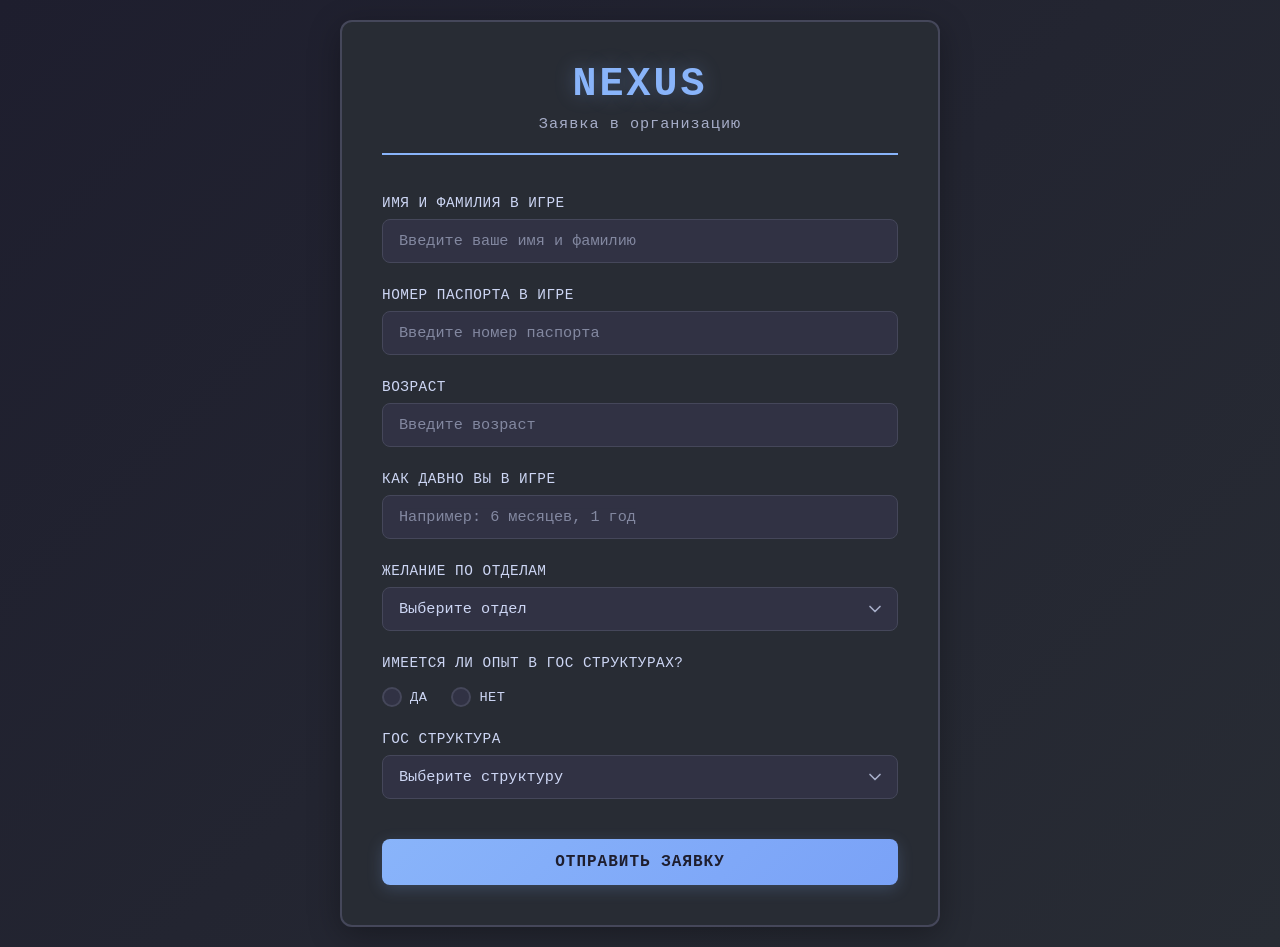
<file: index.html>
<!DOCTYPE html>
<html lang="ru">
<head>
    <meta charset="UTF-8">
    <meta name="viewport" content="width=device-width, initial-scale=1.0">
    <title>NEXUS | Заявка в организацию</title>
    <link rel="stylesheet" href="styles.css">
</head>
<body>
    <div class="container">
        <div class="form-wrapper">
            <div class="header">
                <h1>NEXUS</h1>
                <p>Заявка в организацию</p>
            </div>

            <form id="applicationForm" class="form">
                <!-- Поле 1: Имя и фамилия в игре -->
                <div class="form-group">
                    <label for="nickname">Имя и фамилия в игре</label>
                    <input 
                        type="text" 
                        id="nickname" 
                        name="nickname" 
                        placeholder="Введите ваше имя и фамилию"
                        required
                    >
                </div>

                <!-- Поле 2: Номер паспорта в игре -->
                <div class="form-group">
                    <label for="passport">Номер паспорта в игре</label>
                    <input 
                        type="text" 
                        id="passport" 
                        name="passport" 
                        placeholder="Введите номер паспорта"
                        required
                    >
                </div>

                <!-- Поле 3: Возраст -->
                <div class="form-group">
                    <label for="age">Возраст</label>
                    <input 
                        type="number" 
                        id="age" 
                        name="age" 
                        placeholder="Введите возраст"
                        min="1"
                        max="120"
                        required
                    >
                </div>

                <!-- Поле 4: Как давно вы в игре -->
                <div class="form-group">
                    <label for="playtime">Как давно вы в игре</label>
                    <input 
                        type="text" 
                        id="playtime" 
                        name="playtime" 
                        placeholder="Например: 6 месяцев, 1 год"
                        required
                    >
                </div>

                <!-- Поле 5: Желание по отделам -->
                <div class="form-group">
                    <label for="department">Желание по отделам</label>
                    <select id="department" name="department" required>
                        <option value="">Выберите отдел</option>
                        <option value="СБ">СБ - Следящий за бюджетом</option>
                        <option value="СКЛ">СКЛ - Складной отдел</option>
                        <option value="ТГР">ТГР - Торговый отдел</option>
                        <option value="ТТ">ТТ - Тёмная торговля</option>
                        <option value="ЗАК">ЗАК - Отдел закупок</option>
                        <option value="ФНК">ФНК - Добыча денег в казну</option>
                        <option value="КОН">КОН - Контракты в игре</option>
                        <option value="СОТ">СОТ - Сотрудничество с другими организациями</option>
                        <option value="В будущем выберу">В будущем выберу</option>
                    </select>
                </div>

                <!-- Поле 6: Опыт в гос структурах -->
                <div class="form-group">
                    <label for="govExperience">Имеется ли опыт в гос структурах?</label>
                    <div class="radio-group">
                        <label class="radio-label">
                            <input type="radio" name="govExperience" value="Да" required>
                            <span>Да</span>
                        </label>
                        <label class="radio-label">
                            <input type="radio" name="govExperience" value="Нет" required>
                            <span>Нет</span>
                        </label>
                    </div>
                </div>

                <!-- Поле 7: Гос структура -->
                <div class="form-group">
                    <label for="govStructure">Гос структура</label>
                    <select id="govStructure" name="govStructure" required>
                        <option value="">Выберите структуру</option>
                        <option value="GOV">GOV</option>
                        <option value="LSPD">LSPD</option>
                        <option value="ARMY">ARMY</option>
                        <option value="LSSD">LSSD</option>
                        <option value="EMS">EMS</option>
                        <option value="SASPA">SASPA</option>
                    </select>
                </div>

                <!-- Кнопка отправки -->
                <button type="submit" class="submit-btn">Отправить заявку</button>
            </form>

            <div id="successMessage" class="success-message" style="display: none;">
                <p>✓ Заявка успешно отправлена!</p>
            </div>

            <div id="errorMessage" class="error-message" style="display: none;">
                <p>✗ Ошибка при отправке. Попробуйте позже.</p>
            </div>
        </div>
    </div>

    <script src="script.js"></script>
</body>
</html>
</file>
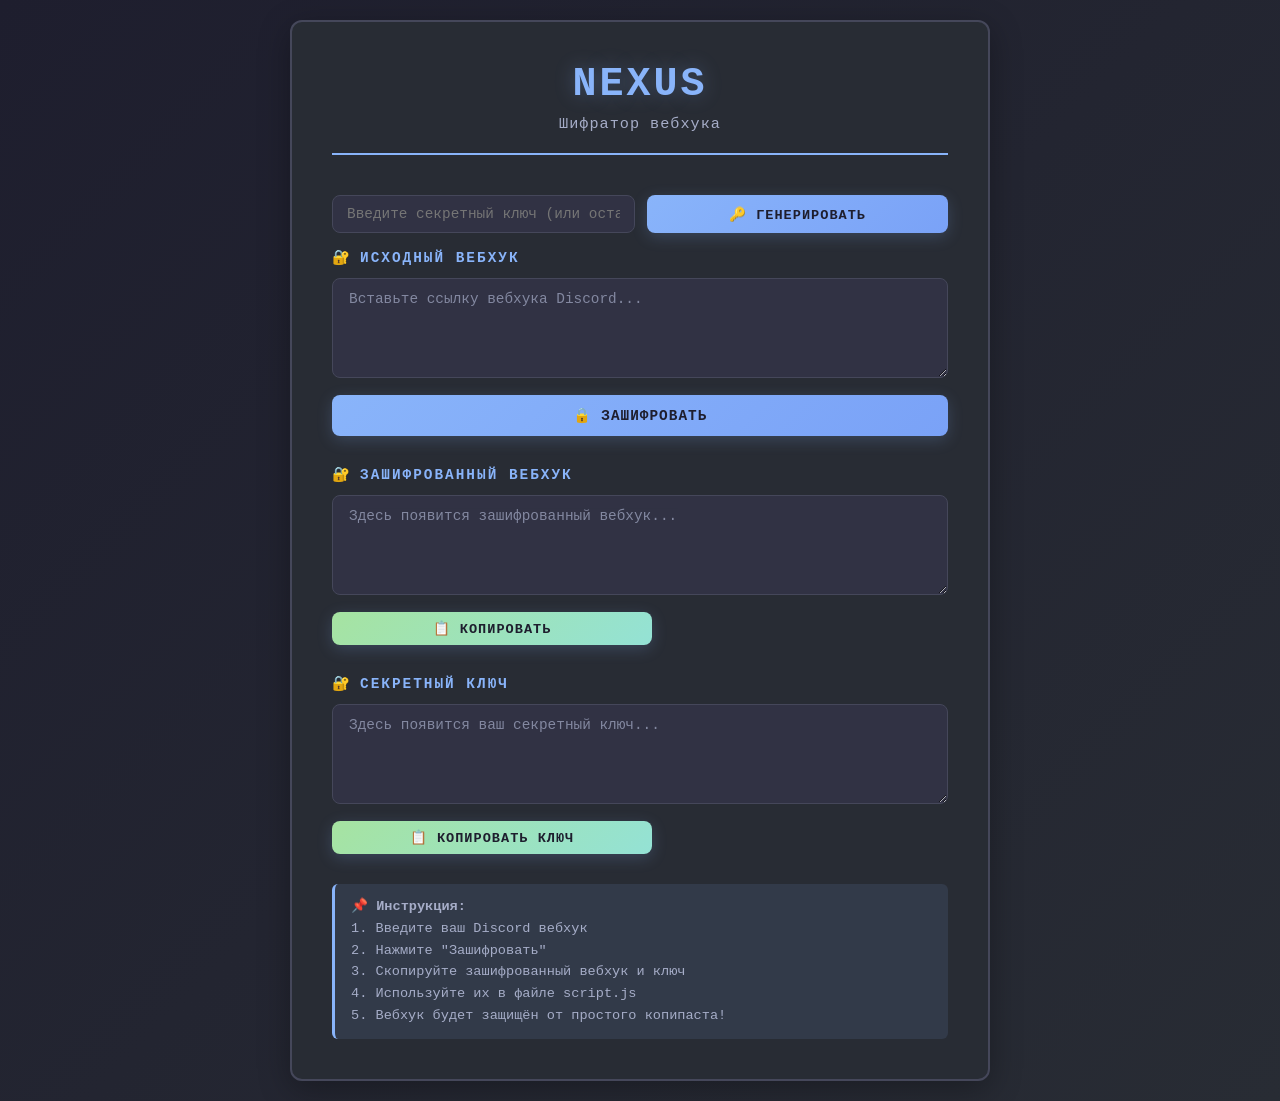
<file: encrypt.html>
<!DOCTYPE html>
<html lang="ru">
<head>
    <meta charset="UTF-8">
    <meta name="viewport" content="width=device-width, initial-scale=1.0">
    <title>NEXUS | Шифратор вебхука</title>
    <style>
        * {
            margin: 0;
            padding: 0;
            box-sizing: border-box;
        }

        :root {
            --bg-primary: #1e1e2e;
            --bg-secondary: #282c34;
            --bg-tertiary: #313244;
            --text-primary: #cdd6f4;
            --text-secondary: #a6adc8;
            --accent-primary: #89b4fa;
            --border-color: #45475a;
            --success: #a6e3a1;
        }

        body {
            background: linear-gradient(135deg, #1e1e2e 0%, #282c34 100%);
            color: var(--text-primary);
            font-family: 'JetBrains Mono', 'Fira Code', 'Courier New', monospace;
            min-height: 100vh;
            display: flex;
            align-items: center;
            justify-content: center;
            padding: 20px;
        }

        .container {
            width: 100%;
            max-width: 700px;
        }

        .encryptor-wrapper {
            background: var(--bg-secondary);
            border: 2px solid var(--border-color);
            border-radius: 12px;
            padding: 40px;
            box-shadow: 0 8px 32px rgba(0, 0, 0, 0.3);
            animation: slideIn 0.5s ease-out;
        }

        @keyframes slideIn {
            from {
                opacity: 0;
                transform: translateY(20px);
            }
            to {
                opacity: 1;
                transform: translateY(0);
            }
        }

        .header {
            text-align: center;
            margin-bottom: 40px;
            border-bottom: 2px solid var(--accent-primary);
            padding-bottom: 20px;
        }

        .header h1 {
            font-size: 2.5em;
            color: var(--accent-primary);
            text-shadow: 0 0 20px rgba(137, 180, 250, 0.3);
            margin-bottom: 8px;
            letter-spacing: 3px;
        }

        .header p {
            color: var(--text-secondary);
            font-size: 0.95em;
            letter-spacing: 1px;
        }

        .section {
            margin-bottom: 30px;
        }

        .section-title {
            color: var(--accent-primary);
            font-size: 0.9em;
            font-weight: 600;
            letter-spacing: 2px;
            text-transform: uppercase;
            margin-bottom: 12px;
            display: flex;
            align-items: center;
            gap: 8px;
        }

        .section-title::before {
            content: '🔐';
        }

        textarea {
            width: 100%;
            background: var(--bg-tertiary);
            border: 1.5px solid var(--border-color);
            color: var(--text-primary);
            padding: 12px 16px;
            border-radius: 8px;
            font-family: inherit;
            font-size: 0.9em;
            resize: vertical;
            min-height: 100px;
            transition: all 0.3s ease;
            outline: none;
            word-break: break-all;
        }

        textarea:focus {
            border-color: var(--accent-primary);
            box-shadow: 0 0 12px rgba(137, 180, 250, 0.2);
        }

        textarea::placeholder {
            color: var(--text-secondary);
            opacity: 0.7;
        }

        .buttons {
            display: flex;
            gap: 12px;
            margin-top: 12px;
        }

        button {
            flex: 1;
            background: linear-gradient(135deg, var(--accent-primary), #7aa2f7);
            color: var(--bg-primary);
            border: none;
            padding: 12px 20px;
            border-radius: 8px;
            font-size: 0.9em;
            font-weight: 600;
            letter-spacing: 1px;
            text-transform: uppercase;
            cursor: pointer;
            transition: all 0.3s ease;
            font-family: inherit;
            box-shadow: 0 4px 16px rgba(137, 180, 250, 0.2);
        }

        button:hover {
            transform: translateY(-2px);
            box-shadow: 0 6px 24px rgba(137, 180, 250, 0.4);
        }

        button:active {
            transform: translateY(0);
        }

        .copy-btn {
            background: linear-gradient(135deg, var(--success), #94e2d5);
            padding: 8px 12px;
            font-size: 0.85em;
            flex: 0.5;
        }

        .info-box {
            background: rgba(137, 180, 250, 0.1);
            border-left: 3px solid var(--accent-primary);
            padding: 12px 16px;
            border-radius: 6px;
            font-size: 0.85em;
            color: var(--text-secondary);
            margin-top: 16px;
            line-height: 1.6;
        }

        .success-message {
            background: rgba(166, 227, 161, 0.1);
            border: 1.5px solid var(--success);
            color: var(--success);
            padding: 12px 16px;
            border-radius: 6px;
            margin-top: 12px;
            text-align: center;
            font-size: 0.9em;
            display: none;
            animation: slideIn 0.3s ease-out;
        }

        .success-message.show {
            display: block;
        }

        .key-input {
            display: flex;
            gap: 12px;
            margin-bottom: 16px;
        }

        .key-input input {
            flex: 1;
            background: var(--bg-tertiary);
            border: 1.5px solid var(--border-color);
            color: var(--text-primary);
            padding: 10px 14px;
            border-radius: 8px;
            font-family: inherit;
            font-size: 0.9em;
            transition: all 0.3s ease;
            outline: none;
        }

        .key-input input:focus {
            border-color: var(--accent-primary);
            box-shadow: 0 0 12px rgba(137, 180, 250, 0.2);
        }

        .key-input button {
            padding: 10px 14px;
            font-size: 0.85em;
        }

        @media (max-width: 600px) {
            .encryptor-wrapper {
                padding: 20px;
            }

            .header h1 {
                font-size: 1.8em;
            }

            .buttons {
                flex-direction: column;
            }

            .copy-btn {
                flex: 1;
            }
        }
    </style>
</head>
<body>
    <div class="container">
        <div class="encryptor-wrapper">
            <div class="header">
                <h1>NEXUS</h1>
                <p>Шифратор вебхука</p>
            </div>

            <div class="key-input">
                <input 
                    type="text" 
                    id="secretKey" 
                    placeholder="Введите секретный ключ (или оставьте пусто для генерации)"
                >
                <button onclick="generateKey()">🔑 Генерировать</button>
            </div>

            <div class="section">
                <div class="section-title">Исходный вебхук</div>
                <textarea 
                    id="webhookInput" 
                    placeholder="Вставьте ссылку вебхука Discord..."
                ></textarea>
                <div class="buttons">
                    <button onclick="encryptWebhook()">🔒 Зашифровать</button>
                </div>
            </div>

            <div class="section">
                <div class="section-title">Зашифрованный вебхук</div>
                <textarea 
                    id="encryptedOutput" 
                    placeholder="Здесь появится зашифрованный вебхук..."
                    readonly
                ></textarea>
                <div class="buttons">
                    <button class="copy-btn" onclick="copyEncrypted()">📋 Копировать</button>
                </div>
                <div class="success-message" id="copiedMessage">✓ Скопировано в буфер обмена!</div>
            </div>

            <div class="section">
                <div class="section-title">Секретный ключ</div>
                <textarea 
                    id="keyOutput" 
                    placeholder="Здесь появится ваш секретный ключ..."
                    readonly
                ></textarea>
                <div class="buttons">
                    <button class="copy-btn" onclick="copyKey()">📋 Копировать ключ</button>
                </div>
                <div class="success-message" id="keyMessage">✓ Ключ скопирован в буфер обмена!</div>
            </div>

            <div class="info-box">
                <strong>📌 Инструкция:</strong><br>
                1. Введите ваш Discord вебхук<br>
                2. Нажмите "Зашифровать"<br>
                3. Скопируйте зашифрованный вебхук и ключ<br>
                4. Используйте их в файле script.js<br>
                5. Вебхук будет защищён от простого копипаста!
            </div>
        </div>
    </div>

    <script>
        // Простой XOR шифратор с Base64
        function encryptText(text, key) {
            if (!key) key = generateRandomKey();
            
            let encrypted = '';
            for (let i = 0; i < text.length; i++) {
                encrypted += String.fromCharCode(text.charCodeAt(i) ^ key.charCodeAt(i % key.length));
            }
            
            return btoa(encrypted); // Base64 кодирование
        }

        function decryptText(encrypted, key) {
            try {
                let decoded = atob(encrypted); // Base64 декодирование
                let decrypted = '';
                for (let i = 0; i < decoded.length; i++) {
                    decrypted += String.fromCharCode(decoded.charCodeAt(i) ^ key.charCodeAt(i % key.length));
                }
                return decrypted;
            } catch (e) {
                return null;
            }
        }

        function generateRandomKey() {
            return Math.random().toString(36).substring(2, 15) + 
                   Math.random().toString(36).substring(2, 15);
        }

        function generateKey() {
            const key = generateRandomKey();
            document.getElementById('secretKey').value = key;
            document.getElementById('keyOutput').value = key;
        }

        function encryptWebhook() {
            const webhook = document.getElementById('webhookInput').value.trim();
            let key = document.getElementById('secretKey').value.trim();

            if (!webhook) {
                alert('⚠️ Введите вебхук!');
                return;
            }

            if (!key) {
                key = generateRandomKey();
                document.getElementById('secretKey').value = key;
            }

            const encrypted = encryptText(webhook, key);
            document.getElementById('encryptedOutput').value = encrypted;
            document.getElementById('keyOutput').value = key;
        }

        function copyEncrypted() {
            const encrypted = document.getElementById('encryptedOutput').value;
            if (!encrypted) {
                alert('⚠️ Сначала зашифруйте вебхук!');
                return;
            }
            copyToClipboard(encrypted, 'copiedMessage');
        }

        function copyKey() {
            const key = document.getElementById('keyOutput').value;
            if (!key) {
                alert('⚠️ Сначала создайте или зашифруйте вебхук!');
                return;
            }
            copyToClipboard(key, 'keyMessage');
        }

        function copyToClipboard(text, messageId) {
            navigator.clipboard.writeText(text).then(() => {
                const msg = document.getElementById(messageId);
                msg.classList.add('show');
                setTimeout(() => msg.classList.remove('show'), 2000);
            }).catch(err => {
                alert('Ошибка при копировании');
            });
        }

        // Для тестирования в консоли
        window.encryptText = encryptText;
        window.decryptText = decryptText;

        console.log('🔐 Шифратор вебхука загружен!');
    </script>
</body>
</html>
</file>
<file: styles.css>
* {
    margin: 0;
    padding: 0;
    box-sizing: border-box;
}

:root {
    --bg-primary: #1e1e2e;
    --bg-secondary: #282c34;
    --bg-tertiary: #313244;
    --text-primary: #cdd6f4;
    --text-secondary: #a6adc8;
    --accent-primary: #89b4fa;
    --accent-secondary: #f38ba8;
    --accent-tertiary: #a6e3a1;
    --border-color: #45475a;
    --success: #a6e3a1;
    --error: #f38ba8;
}

body {
    background: linear-gradient(135deg, #1e1e2e 0%, #282c34 100%);
    color: var(--text-primary);
    font-family: 'JetBrains Mono', 'Fira Code', 'Courier New', monospace;
    min-height: 100vh;
    display: flex;
    align-items: center;
    justify-content: center;
    padding: 20px;
    overflow-x: hidden;
}

.container {
    width: 100%;
    max-width: 600px;
}

.form-wrapper {
    background: var(--bg-secondary);
    border: 2px solid var(--border-color);
    border-radius: 12px;
    padding: 40px;
    box-shadow: 0 8px 32px rgba(0, 0, 0, 0.3);
    animation: slideIn 0.5s ease-out;
}

@keyframes slideIn {
    from {
        opacity: 0;
        transform: translateY(20px);
    }
    to {
        opacity: 1;
        transform: translateY(0);
    }
}

.header {
    text-align: center;
    margin-bottom: 40px;
    border-bottom: 2px solid var(--accent-primary);
    padding-bottom: 20px;
}

.header h1 {
    font-size: 2.5em;
    color: var(--accent-primary);
    text-shadow: 0 0 20px rgba(137, 180, 250, 0.3);
    margin-bottom: 8px;
    letter-spacing: 3px;
}

.header p {
    color: var(--text-secondary);
    font-size: 0.95em;
    letter-spacing: 1px;
}

.form {
    display: flex;
    flex-direction: column;
    gap: 24px;
}

.form-group {
    display: flex;
    flex-direction: column;
    gap: 8px;
}

label {
    color: var(--text-primary);
    font-size: 0.9em;
    font-weight: 500;
    letter-spacing: 0.5px;
    text-transform: uppercase;
}

input[type="text"],
input[type="number"],
select {
    background: var(--bg-tertiary);
    border: 1.5px solid var(--border-color);
    color: var(--text-primary);
    padding: 12px 16px;
    border-radius: 8px;
    font-family: inherit;
    font-size: 0.95em;
    transition: all 0.3s ease;
    outline: none;
}

input[type="text"]:focus,
input[type="number"]:focus,
select:focus {
    border-color: var(--accent-primary);
    background: var(--bg-tertiary);
    box-shadow: 0 0 12px rgba(137, 180, 250, 0.2);
    transform: translateY(-2px);
}

input[type="text"]::placeholder,
input[type="number"]::placeholder {
    color: var(--text-secondary);
    opacity: 0.7;
}

select {
    cursor: pointer;
    appearance: none;
    background-image: url("data:image/svg+xml;charset=UTF-8,%3csvg xmlns='http://www.w3.org/2000/svg' viewBox='0 0 24 24' fill='none' stroke='%23a6adc8' stroke-width='2' stroke-linecap='round' stroke-linejoin='round'%3e%3cpolyline points='6 9 12 15 18 9'%3e%3c/polyline%3e%3c/svg%3e");
    background-repeat: no-repeat;
    background-position: right 12px center;
    background-size: 20px;
    padding-right: 40px;
}

.radio-group {
    display: flex;
    gap: 24px;
    margin-top: 8px;
}

.radio-label {
    display: flex;
    align-items: center;
    gap: 8px;
    cursor: pointer;
    position: relative;
    user-select: none;
}

.radio-label input[type="radio"] {
    appearance: none;
    width: 20px;
    height: 20px;
    border: 2px solid var(--border-color);
    border-radius: 50%;
    cursor: pointer;
    background: var(--bg-tertiary);
    transition: all 0.3s ease;
    outline: none;
}

.radio-label input[type="radio"]:hover {
    border-color: var(--accent-primary);
    box-shadow: 0 0 8px rgba(137, 180, 250, 0.2);
}

.radio-label input[type="radio"]:checked {
    background: var(--accent-primary);
    border-color: var(--accent-primary);
    box-shadow: 0 0 12px rgba(137, 180, 250, 0.3);
}

.radio-label input[type="radio"]:checked::after {
    content: '';
    position: absolute;
    width: 6px;
    height: 6px;
    background: var(--bg-secondary);
    border-radius: 50%;
    top: 50%;
    left: 50%;
    transform: translate(-50%, -50%);
}

.radio-label span {
    color: var(--text-primary);
    font-size: 0.95em;
}

.submit-btn {
    background: linear-gradient(135deg, var(--accent-primary), #7aa2f7);
    color: var(--bg-primary);
    border: none;
    padding: 14px 24px;
    border-radius: 8px;
    font-size: 1em;
    font-weight: 600;
    letter-spacing: 1px;
    text-transform: uppercase;
    cursor: pointer;
    transition: all 0.3s ease;
    margin-top: 16px;
    font-family: inherit;
    box-shadow: 0 4px 16px rgba(137, 180, 250, 0.2);
}

.submit-btn:hover {
    transform: translateY(-2px);
    box-shadow: 0 6px 24px rgba(137, 180, 250, 0.4);
    background: linear-gradient(135deg, #7aa2f7, var(--accent-primary));
}

.submit-btn:active {
    transform: translateY(0);
    box-shadow: 0 2px 12px rgba(137, 180, 250, 0.3);
}

.submit-btn:disabled {
    opacity: 0.5;
    cursor: not-allowed;
    transform: none;
}

.success-message,
.error-message {
    padding: 16px 20px;
    border-radius: 8px;
    text-align: center;
    font-weight: 500;
    animation: slideIn 0.3s ease-out;
}

.success-message {
    background: rgba(166, 227, 161, 0.1);
    border: 1.5px solid var(--success);
    color: var(--success);
}

.error-message {
    background: rgba(243, 139, 168, 0.1);
    border: 1.5px solid var(--error);
    color: var(--error);
}

/* Animations */
@keyframes glow {
    0%, 100% {
        box-shadow: 0 0 8px rgba(137, 180, 250, 0.2);
    }
    50% {
        box-shadow: 0 0 16px rgba(137, 180, 250, 0.4);
    }
}

/* Responsive */
@media (max-width: 600px) {
    .form-wrapper {
        padding: 24px;
    }

    .header h1 {
        font-size: 2em;
    }

    .header p {
        font-size: 0.85em;
    }

    .radio-group {
        flex-direction: column;
        gap: 12px;
    }

    .form-group {
        gap: 6px;
    }

    label {
        font-size: 0.85em;
    }

    input[type="text"],
    input[type="number"],
    select {
        font-size: 16px; /* Prevents zoom on mobile */
    }
}
</file>
